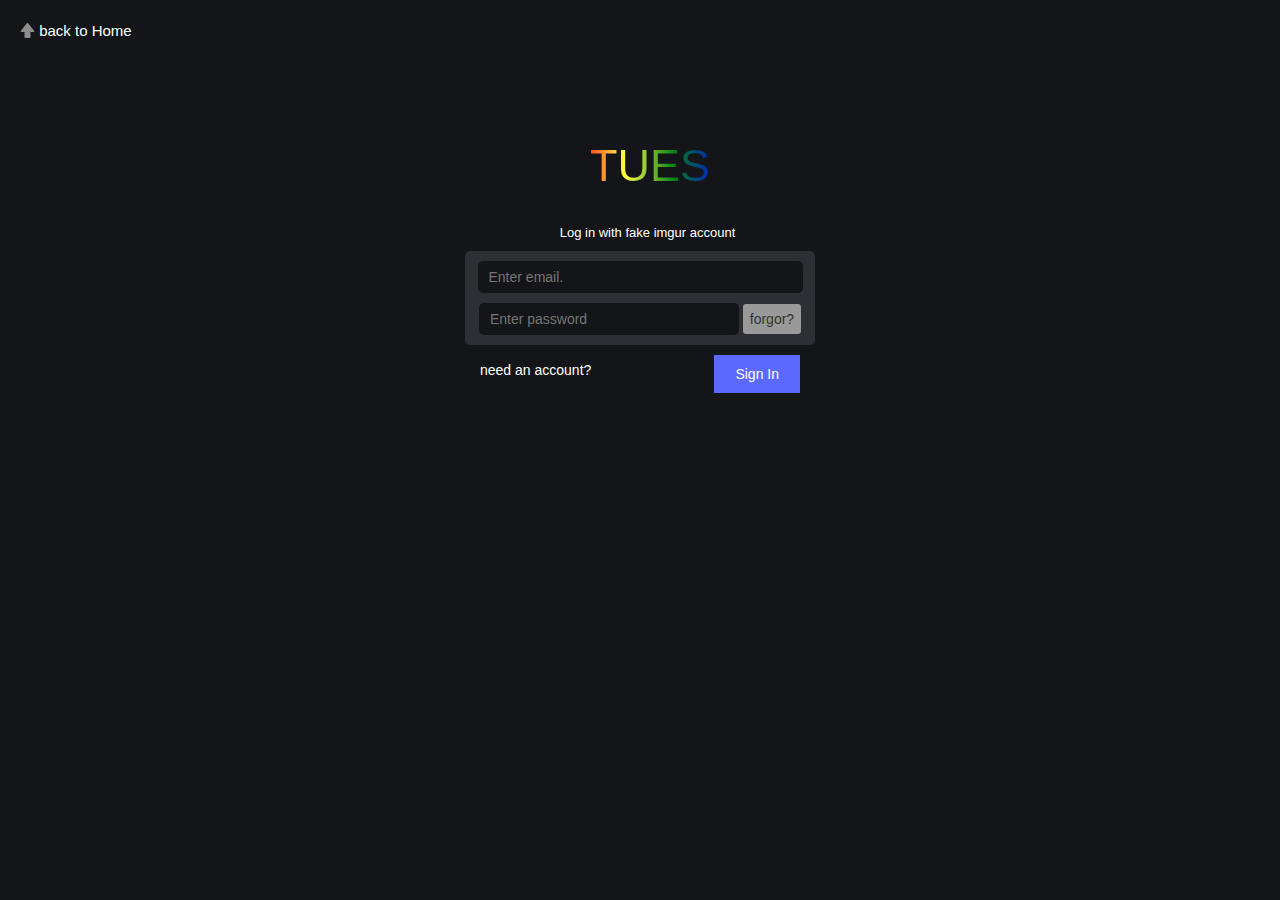
<file: login.html>
<!DOCTYPE html>
<html lang="en">

<head>
		<meta charset="UTF-8" />
		<meta http-equiv="X-UA-Compatible" content="IE=edge,chrome=1"> 
		<meta name="viewport" content="width=device-width, initial-scale=1">

		<title>Imgur - Login</title>
		<link rel="icon" type="image/x-icon" href="/images/favicon.ico">

		<meta name="author" content="Valentain" />
		
		<link rel="stylesheet" href="https://maxcdn.bootstrapcdn.com/bootstrap/3.4.1/css/bootstrap.min.css">
		<link rel="stylesheet" href="css/accounts.css">
		
		
</head>
<body>


<div id="preloader">
	<img src="images/preloader.gif"/>
</div>	

<div id="backHome"><img src="images/upvote.svg" class="upvote"/><a class="backHomeText" href="/"> back to Home</a></div>

<div class="login-box">
	<a href="/">
		<div class="logo">
			<a href="/" class="navbar-brand">TUES</a>
		</div>
	</a>

	<div class="title"><h1 class="titleText">Log in with fake imgur account</h1></div>
	
	<form action="login.php" method="post">
		<div class="user-details">
			<div class="input-box">
				<input class="input" name="email" type="email" maxlength="255" placeholder="Enter email." required>
			</div>
			<div class="input-box">
				<input class="input-password" name="password" type="password" placeholder="Enter password" required>
                <button class="forgot">forgor?</button>
			</div>
		</div>
		<div class="err">
			<a><?php print($error); ?></a>
		</div>
		<div class="signin-container">
            <div class="signup"><a href="/signup.html">need an account?</a></div>
            <button class="signin-submit" name="submit" tabindex="8" type="submit" id="submit">Sign In</button>

        </div>
	</form>
</div>

<script src="js/script.js"></script> 

</body>
</html>
</file>
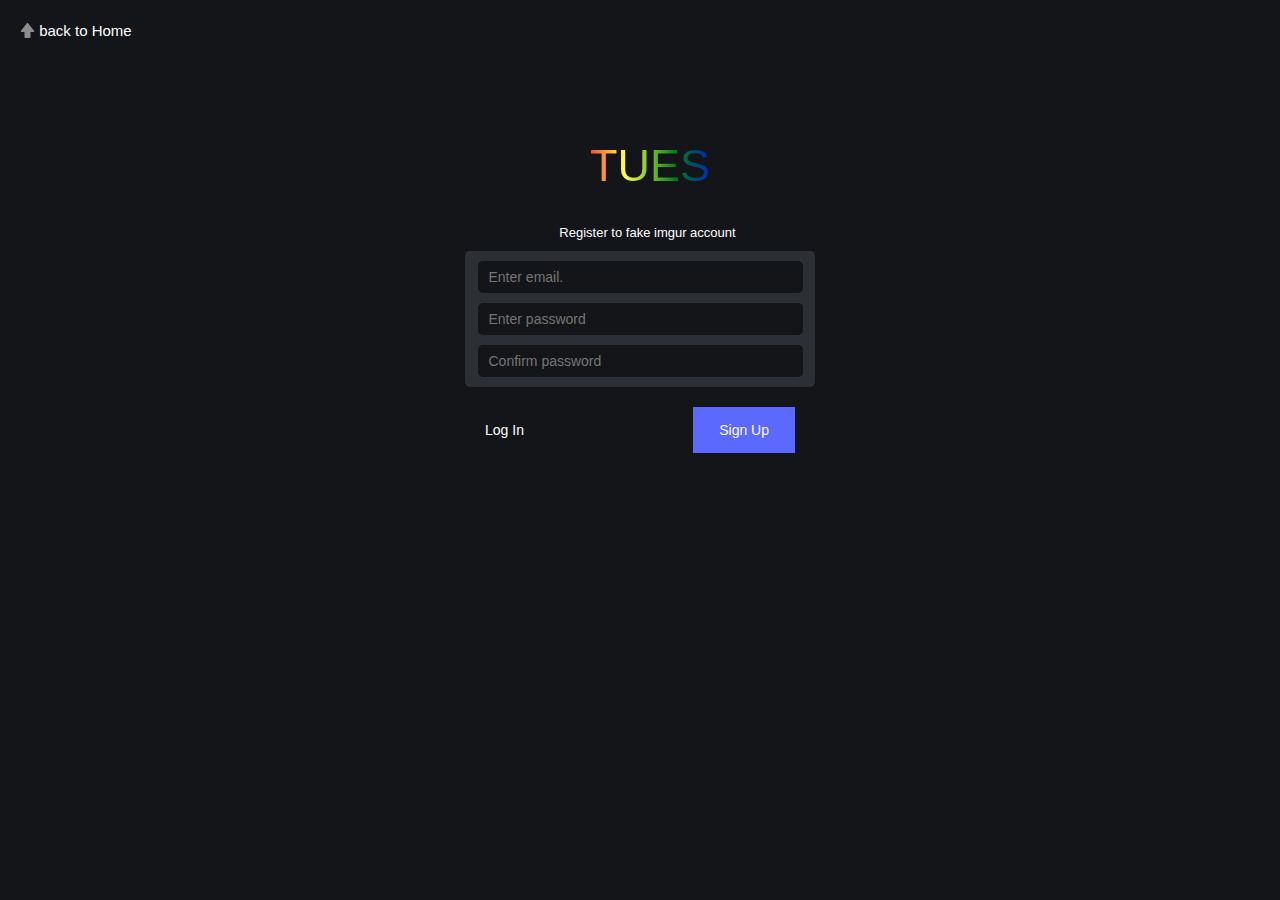
<file: signup.html>
<!DOCTYPE html>
<html lang="en">

<head>
		<meta charset="UTF-8" />
		<meta http-equiv="X-UA-Compatible" content="IE=edge,chrome=1"> 
		<meta name="viewport" content="width=device-width, initial-scale=1">

		<title>Imgur - SignUp</title>
		<link rel="icon" type="image/x-icon" href="/images/favicon.ico">

		<meta name="author" content="Valentain" />
		
		<link rel="stylesheet" href="https://maxcdn.bootstrapcdn.com/bootstrap/3.4.1/css/bootstrap.min.css">
		<link rel="stylesheet" href="css/accounts.css">
		
		
</head>
<body>


<div id="preloader">
	<img src="images/preloader.gif"/>
</div>	

<div id="backHome"><img src="images/upvote.svg" class="upvote"/><a class="backHomeText" href="/"> back to Home</a></div>

<div class="login-box">
	<a href="/">
		<div class="logo">
			<a href="/" class="navbar-brand">TUES</a>
		</div>
	</a>

	<div class="title"><h1 class="titleText">Register to fake imgur account</h1></div>
	
	<form action="register.php" method="post">
		<div class="user-details">
			<div class="input-box">
				<input class="input" name="email" type="email" maxlength="255" placeholder="Enter email." required>
			</div>
			<div class="input-box">
				<input class="input" name="password" type="password" placeholder="Enter password" required>
			</div>
            <div class="input-box">
				<input class="input" name="password2" type="password2" placeholder="Confirm password" required>
			</div>
		</div>
		<div class="err">
			<a><?php print($error); ?></a>
		</div>
		<div class="signup-container">
            <div class="signin"><a href="/login.html">Log In</a></div>
            <button class="signup-submit" name="submit" tabindex="8" type="submit" id="submit">Sign Up</button>

        </div>
	</form>
</div>

<script src="js/script.js"></script> 

</body>
</html>
</file>
<file: css/accounts.css>
*{
    font-family: 'Open Sans', sans-serif;
}

:root {
	--gay-red: #FF0018;
	--gay-orange: #FFA52C;
	--gay-yellow: #FFFF41;
	--gay-green: #008018;
	--gay-blue: #0000F9;
	--gay-indigo: #4B0082;
	--gay-violet: #EE82EE;
	--red: 255;
	--green: 255;
	--blue: 255;
}

body{   
    background-color: #141518;
}

#backHome{
    margin: 20px;
}

.backHomeText{
    font-size: 15px;
    text-decoration: none;
    color: white;
    transition: 0.5s;

}

.backHomeText:hover{
    font-size: 16px;
    color: rgba(226, 226, 226, 0.541);
    text-decoration: none;
    transition: 0.5s;
}

.login-box{
    width: 350px;
    padding-top: 80px;
    margin: auto;
    box-sizing: border-box;
    justify-content: center;
    display: flex;
    flex-wrap: wrap;
    align-items: center;
    justify-content: center;
}
.upvote{
	height: 15px;
	width: 15px;
    margin-bottom: 3px;
	background-color: transparent;
	filter: invert(100%) sepia(100%) saturate(0%) hue-rotate(216deg) brightness(102%) contrast(102%);
	transition: 0.1s;
}

.logo{
    display: flex;
    position: relative;
    width: 350px;
    height: 65px;
    justify-content: center;
}

.navbar-brand{
	background: linear-gradient(to right, var(--gay-red), var(--gay-yellow), var(--gay-green), var(--gay-blue));
	background-clip: text;
	-webkit-background-clip: text;
	color: transparent;
	transition: 0.5s;

	font-size: 45px;
	margin-top: 0;
	margin-left: 20px;
	cursor: pointer;
	transition: 0.5s;
    
    text-shadow: none;


}
.navbar-brand:hover {
    text-shadow: 2px 2px black;
    color: white;
}

.title{
    display: flex;
    width: 350px;
    justify-content: center;
}

.titleText{
    font-size: 13px;
    color: white;
    margin-left: 15px;
}

.user-details{
    display: flex;
    flex-wrap: wrap;
    justify-content: center;
    width: 350px;
    background: #2C2F34;
    padding-top: 10px;
    border-radius: 5px;
}

.input-box{
    margin-bottom: 10px;
}

.input{
    width: 325px;
    background: #141518;
    border-radius: 5px;
    border: 1px solid transparent;
    outline: 0;
    padding: 5px 10px;
    color: white;
    transition: 0.5s;

}
.input:hover{
    filter: brightness(130%);
    transition: 0.5s;
}

.input-password{
    width: 260px;
    background: #141518;
    border-radius: 5px;
    border: 1px solid transparent;
    outline: 0;
    padding: 5px 10px;
    color: white;
    transition: 0.5s;
}
.input-password:hover{
    filter: brightness(130%);
    transition: 0.5s;
}

.forgot{
    padding-top: 4px;
    padding-bottom: 4px;
    background: #999;
    border: 1px solid transparent;
    border-radius: 3px;
    transition: 0.5s;
}
.forgot:hover{
    filter: brightness(130%);
    transition: 0.5s;
}

.signin-container{
    display: flex;
    justify-content: space-between;
    margin: 15px;
    margin-top: 10px;
}

.signup{
    margin-top: 5px;
}

.signup a{
    color: white;
    text-decoration: none;
    transition: 0.5s;
}

.signup a:hover{
    font-size: 15px;
    color: rgba(226, 226, 226, 0.541);
    text-decoration: none;
    transition: 0.5s;
}

.signin{
    margin-top: 13px;
    margin-right: 25px;
}
.signin a{
    color: white;
    text-decoration: none;
    transition: 0.5s;
}
.signin a:hover{
    font-size: 15px;
    color: rgba(226, 226, 226, 0.541);
    text-decoration: none;
    transition: 0.5s;
}


.signin-submit{
    background: #5c69ff;
    padding: 8px;
    padding-left: 20px;
    padding-right: 20px;
    border: 1px solid transparent;
    color: white;
    transition: 0.5s;
}
.signin-submit:hover{
    filter: brightness(130%);
    transition: 0.5s;
}

.signup-submit{
    background: #5c69ff;
    padding: 12px;
    padding-left: 25px;
    padding-right: 25px;
    border: 1px solid transparent;
    color: white;
    transition: 0.5s;
}
.signup-submit:hover{
    filter: brightness(130%);
    transition: 0.5s;
}
.signup-container{
    display: flex;
    justify-content: space-between;
    margin: 20px;
}
</file>
